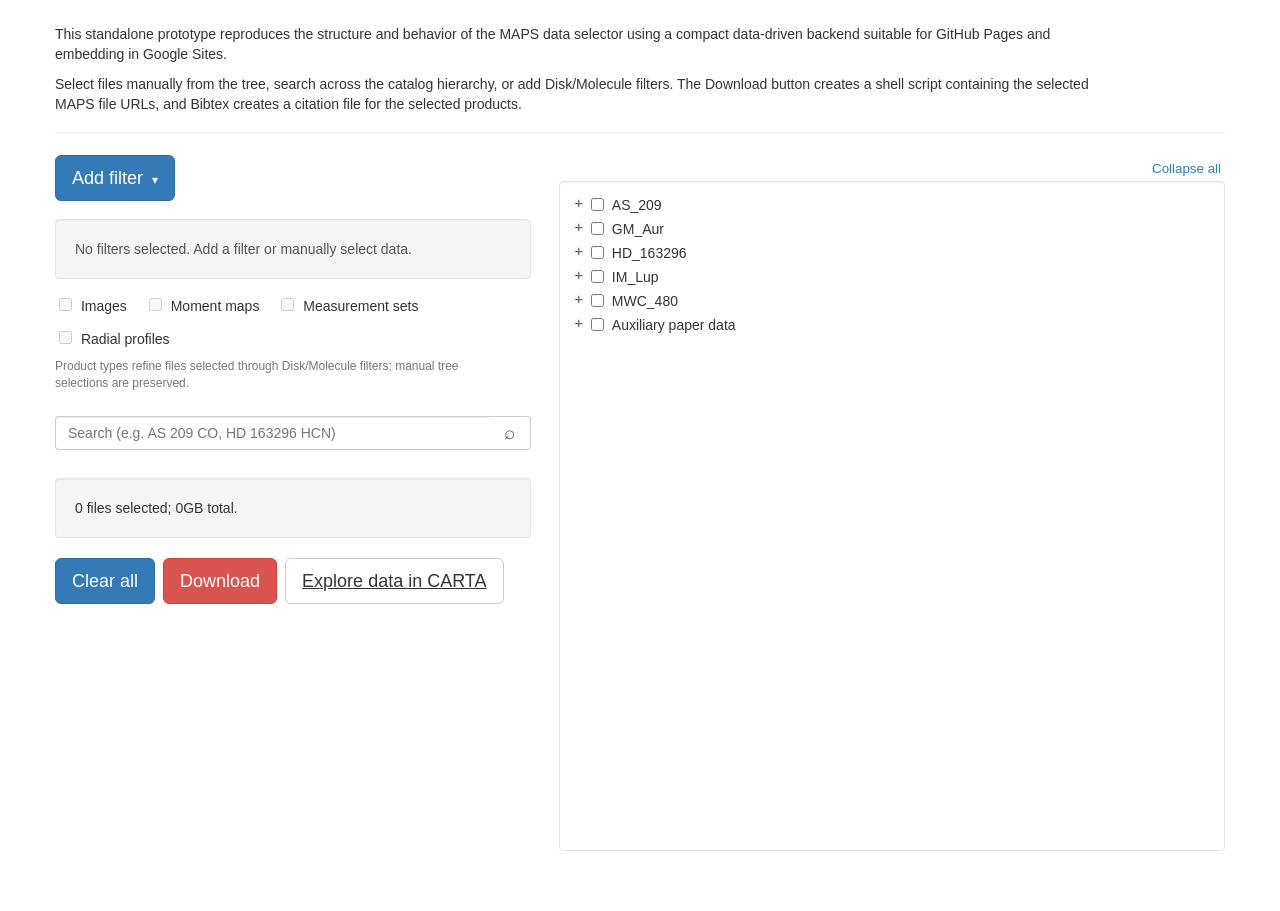
<file: index.html>
<!doctype html>
<html lang="en">
<head>
  <meta charset="utf-8">
  <meta name="viewport" content="width=device-width, initial-scale=1">
  <title>MAPS Data Browser Prototype</title>
  <link rel="stylesheet" href="assets/styles.css">
</head>
<body>
  <main class="page">
    <header class="page-heading">
      <p>
        This standalone prototype reproduces the structure and behavior of the MAPS data selector
        using a compact data-driven backend suitable for GitHub Pages and embedding in Google Sites.
      </p>
      <p>
        Select files manually from the tree, search across the catalog hierarchy, or add Disk/Molecule filters.
        The Download button creates a shell script containing the selected MAPS file URLs, and Bibtex
        creates a citation file for the selected products.
      </p>
    </header>

    <section class="interface" aria-label="MAPS data download interface">
      <aside class="left-panel">
        <div class="preset-wrap">
          <button class="btn btn-primary btn-lg preset-button" id="presetButton" type="button"
                  aria-expanded="false" aria-controls="presetMenu">
            Add filter <span class="caret">▾</span>
          </button>
          <div class="preset-menu" id="presetMenu" hidden></div>
        </div>

        <div class="well presets" id="displayPresets">
          No filters selected. Add a filter or manually select data.
        </div>

        <div class="type-filters" id="typeFilters" aria-label="Filter product types">
          <label title="Image cubes and associated image products"><input type="checkbox" id="check_images" data-filter="images" disabled> Images</label>
          <label title="Non-radial value-added image products"><input type="checkbox" id="check_mm" data-filter="moment_maps" disabled> Moment maps</label>
          <label><input type="checkbox" id="check_ms" data-filter="measurement_sets" disabled> Measurement sets</label>
          <label><input type="checkbox" id="check_rp" data-filter="radial_profiles" disabled> Radial profiles</label>
        </div>
        <p class="filter-help" id="filterHelp">
Product types refine files selected through Disk/Molecule filters; manual tree selections are preserved.
        </p>

        <div class="search-wrap">
          <div class="search-box">
            <input id="searchInput" type="text" placeholder="Search (e.g. AS 209 CO, HD 163296 HCN)" autocomplete="off">
            <button id="searchButton" type="button" aria-label="Search">⌕</button>
          </div>
          <div id="searchResults" class="search-results" hidden></div>
        </div>

        <div class="well total" id="totalSelected">0 files selected; 0GB total.</div>

        <div class="actions">
          <button class="btn btn-primary btn-lg" id="clearAll" type="button">Clear all</button>
          <button class="btn btn-danger btn-lg" id="downloadBtn" type="button">Download</button>
          <!-- Temporary CARTA prototype launcher. Remove this block when no longer needed. -->
          <a class="btn btn-default btn-lg carta-prototype-button" href="carta.html">Explore data in CARTA</a>
        </div>
      </aside>

      <section class="right-panel">
        <div class="tree-toolbar">
          <button class="link-button" id="collapseAll" type="button">Collapse all</button>
        </div>
        <div id="treeContainer" class="tree well" aria-label="MAPS product tree">
          <div class="loading">Loading MAPS catalog…</div>
        </div>
      </section>
    </section>
  </main>

  <div class="modal-backdrop" id="modalBackdrop" hidden>
    <div class="modal" role="dialog" aria-modal="true" aria-labelledby="modalTitle">
      <div class="modal-header">
        <h2 id="modalTitle">Confirm data download</h2>
        <button id="modalCloseX" class="close-button" type="button" aria-label="Close">×</button>
      </div>
      <div class="modal-body" id="downloadPopupTxt">No data was selected for download.</div>
      <div class="modal-footer">
        <button class="btn btn-default" id="modalClose" type="button">Close</button>
        <button class="btn btn-default" id="confirmBibtexBtn" type="button" disabled>Bibtex</button>
        <button class="btn btn-default" id="confirmDownloadBtn" type="button" disabled>Download</button>
      </div>
    </div>
  </div>

  <script src="data/catalog.js"></script>
  <script src="data/citations.js"></script>
  <script src="assets/app.js"></script>
</body>
</html>
</file>
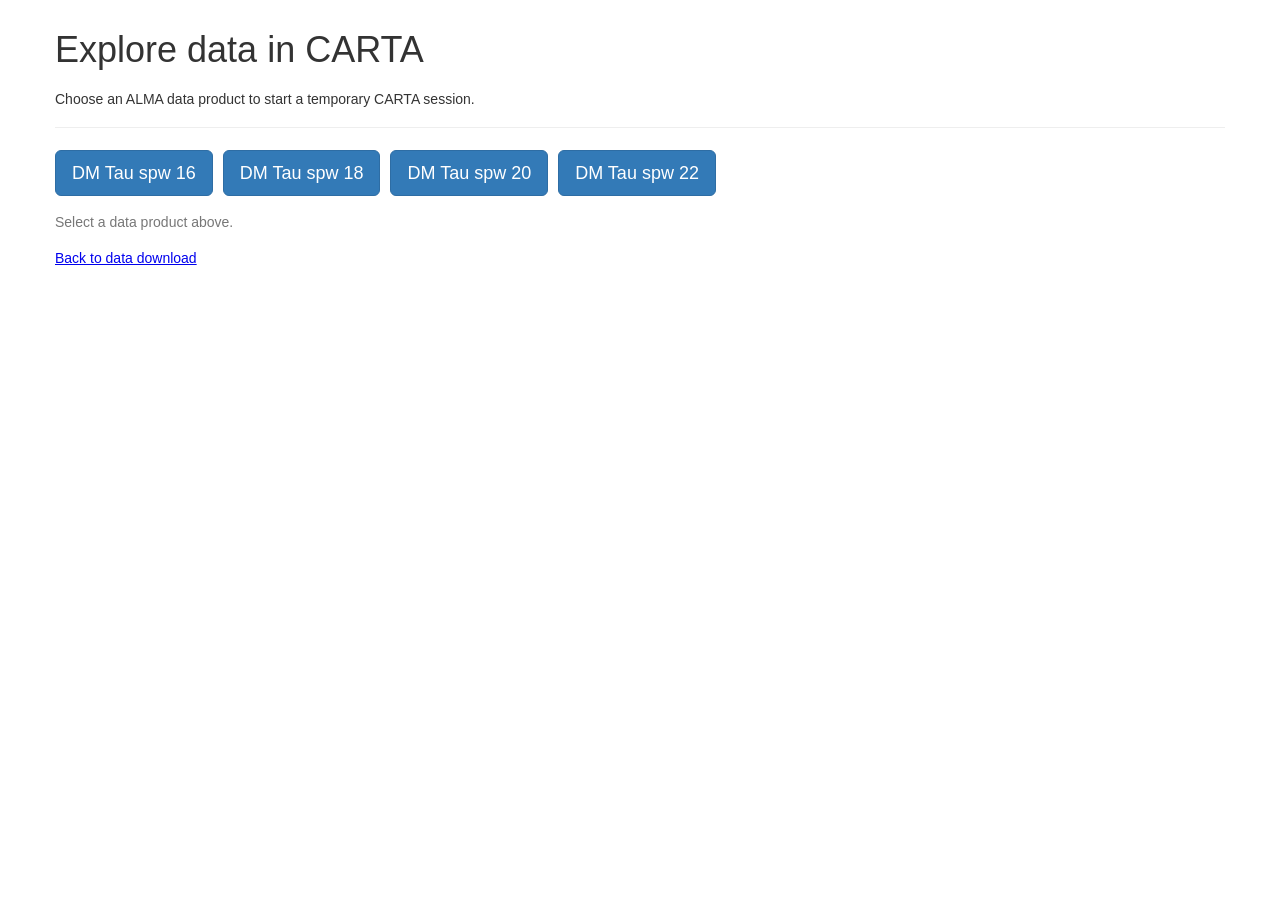
<file: carta.html>
<!doctype html>
<html lang="en">
<head>
  <meta charset="utf-8">
  <meta name="viewport" content="width=device-width, initial-scale=1">
  <title>Explore Data in CARTA</title>
  <link rel="stylesheet" href="assets/styles.css">
  <link rel="stylesheet" href="assets/carta.css">
</head>
<body>
  <main class="page carta-page">
    <header class="page-heading">
      <h1>Explore data in CARTA</h1>
      <p>Choose an ALMA data product to start a temporary CARTA session.</p>
    </header>

    <section class="carta-selector" aria-label="ALMA data products">
      <button class="btn btn-primary btn-lg carta-data-button" type="button"
              data-file="member.uid___A001_X15a1_X1ab0.DM_Tau_sci.spw16.cube.I.pbcor.fits">
        DM Tau spw 16
      </button>
      <button class="btn btn-primary btn-lg carta-data-button" type="button"
              data-file="member.uid___A001_X15a1_X1ab0.DM_Tau_sci.spw18.cube.I.pbcor.fits">
        DM Tau spw 18
      </button>
      <button class="btn btn-primary btn-lg carta-data-button" type="button"
              data-file="member.uid___A001_X15a1_X1ab0.DM_Tau_sci.spw20.cube.I.pbcor.fits">
        DM Tau spw 20
      </button>
      <button class="btn btn-primary btn-lg carta-data-button" type="button"
              data-file="member.uid___A001_X15a1_X1ab0.DM_Tau_sci.spw22.cube.I.pbcor.fits">
        DM Tau spw 22
      </button>
    </section>

    <p class="carta-status" id="cartaStatus" role="status" aria-live="polite">
      Select a data product above.
    </p>

    <section class="carta-viewer" id="cartaViewer" aria-label="CARTA viewer" hidden>
      <iframe id="cartaFrame" title="CARTA viewer" allow="fullscreen"></iframe>
    </section>

    <p class="carta-back-link"><a href="index.html">Back to data download</a></p>
  </main>

  <script src="assets/carta.js"></script>
</body>
</html>
</file>
<file: assets/styles.css>
:root {
  --blue: #337ab7;
  --blue-border: #2e6da4;
  --red: #d9534f;
  --red-border: #d43f3a;
  --border: #e3e3e3;
  --well: #f5f5f5;
  --text: #333;
  --muted: #777;
}
* { box-sizing: border-box; }
html { font-family: "Helvetica Neue", Helvetica, Arial, sans-serif; color: var(--text); background: #fff; }
body { margin: 0; font-size: 14px; line-height: 1.42857143; }
.page { width: min(1170px, calc(100% - 30px)); margin: 24px auto 40px; }
.page-heading { border-bottom: 1px solid #eee; margin-bottom: 22px; padding-bottom: 8px; }
.page-heading h1 { font-size: 36px; font-weight: 400; margin: 0 0 14px; }
.page-heading p { max-width: 1050px; margin: 0 0 10px; }
.interface { display: grid; grid-template-columns: minmax(290px, 5fr) minmax(440px, 7fr); gap: 28px; align-items: start; }
.left-panel { min-width: 0; }
.right-panel { min-width: 0; }
.btn {
  display: inline-block; margin-bottom: 0; font-weight: 400; text-align: center;
  vertical-align: middle; cursor: pointer; background-image: none; border: 1px solid transparent;
  white-space: nowrap; padding: 6px 12px; font-size: 14px; line-height: 1.42857143;
  border-radius: 4px; user-select: none;
}
.btn-lg { padding: 10px 16px; font-size: 18px; line-height: 1.3333333; border-radius: 6px; }
.btn-primary { color: #fff; background: var(--blue); border-color: var(--blue-border); }
.btn-danger { color: #fff; background: var(--red); border-color: var(--red-border); }
.btn-default { color: #333; background: #fff; border-color: #ccc; }
.btn:disabled { cursor: not-allowed; opacity: .65; }
.well {
  min-height: 20px; padding: 19px; margin-bottom: 20px; background: var(--well);
  border: 1px solid var(--border); border-radius: 4px; box-shadow: inset 0 1px 1px rgba(0,0,0,.05);
}
.preset-button { margin-bottom: 18px; }
.caret { font-size: 12px; margin-left: 4px; }
.presets { max-height: 105px; overflow-y: auto; color: #555; }
.type-filters { display: flex; flex-wrap: wrap; gap: 12px 18px; margin: -4px 0 26px; }
.type-filters label { white-space: nowrap; font-weight: 400; }
.type-filters input { margin-right: 5px; }
.search-wrap { position: relative; margin: 0 0 28px; }
.search-box { display: flex; width: 100%; }
.search-box input {
  flex: 1; min-width: 0; height: 34px; padding: 6px 12px; font-size: 14px; color: #555;
  background: #fff; border: 1px solid #ccc; border-right: 0; border-radius: 4px 0 0 4px;
  box-shadow: inset 0 1px 1px rgba(0,0,0,.075);
}
.search-box button {
  width: 42px; border: 1px solid #ccc; border-left: 0; border-radius: 0 4px 4px 0;
  background: #fff; font-size: 19px; color: #555; cursor: pointer;
}
.search-results {
  position: absolute; top: 35px; left: 0; right: 0; z-index: 20; max-height: 300px; overflow-y: auto;
  background: white; border: 1px solid #ccc; border-radius: 0 0 4px 4px; box-shadow: 0 6px 12px rgba(0,0,0,.175);
}
.search-summary { padding: 7px 11px; font-size: 12px; font-weight: 600; color: #777; background: #fafafa; border-bottom: 1px solid #eee; }
.search-result { padding: 8px 11px; cursor: pointer; border-bottom: 1px solid #eee; overflow-wrap: anywhere; }
.search-result:hover, .search-result.active { background: #f5f5f5; }
.search-result.node .search-result-main { font-weight: 600; }
.search-result-main { color: #333; }
.search-result small { color: #777; display: block; margin-top: 2px; }
.search-empty { cursor: default; color: #666; }
.search-more { padding: 8px 11px; color: #777; background: #fafafa; font-size: 12px; }
.total { font-size: 14px; margin-top: 4px; }
.actions { display: flex; gap: 8px; }
.tree-toolbar { display: flex; justify-content: flex-end; min-height: 26px; }
.link-button { border: 0; padding: 2px 4px; background: transparent; color: var(--blue); cursor: pointer; }
.tree {
  height: 670px; overflow: auto; background: #fff; padding: 12px 10px;
  overscroll-behavior: contain;
}
.loading { color: var(--muted); padding: 8px; }
.tree-list, .tree-list ul { list-style: none; margin: 0; padding-left: 20px; }
.tree-list { padding-left: 0; }
.tree-row {
  display: flex; align-items: flex-start; min-height: 24px; line-height: 22px; gap: 3px;
  white-space: nowrap;
}
.toggle {
  width: 18px; flex: 0 0 18px; border: 0; padding: 0; background: transparent; cursor: pointer;
  color: #555; font-family: monospace; line-height: 22px; font-size: 15px;
}
.toggle.spacer { cursor: default; }
.tree-check { margin: 4px 5px 0 0; flex: 0 0 auto; }
.tree-label { cursor: pointer; display: inline-block; min-width: 0; }
.tree-row.leaf .tree-label { cursor: default; }
.tree-row a { color: #337ab7; text-decoration: none; }
.tree-row a:hover { text-decoration: underline; }
.children[hidden] { display: none !important; }
.tree-highlight { background: #fff2a8; outline: 2px solid #f0d76a; }
.modal-backdrop {
  position: fixed; inset: 0; z-index: 1000; background: rgba(0,0,0,.5);
  display: flex; align-items: flex-start; justify-content: center; padding: 70px 15px;
}
.modal-backdrop[hidden] { display: none; }
.modal { width: min(600px, 100%); background: white; border-radius: 6px; box-shadow: 0 5px 15px rgba(0,0,0,.5); }
.modal-header, .modal-footer { padding: 15px; border-bottom: 1px solid #e5e5e5; }
.modal-footer { border-bottom: 0; border-top: 1px solid #e5e5e5; text-align: right; }
.modal-body { padding: 15px; }
.modal-header { position: relative; }
.modal-header h2 { margin: 0; font-size: 18px; font-weight: 500; }
.close-button { position: absolute; right: 15px; top: 9px; border: 0; background: transparent; font-size: 27px; color: #777; cursor: pointer; }
.modal-footer .btn + .btn { margin-left: 5px; }
@media (max-width: 850px) {
  .interface { grid-template-columns: 1fr; }
  .tree { height: 560px; }
}

/* Working download-preset controls */
.preset-wrap { position: relative; display: inline-block; margin-bottom: 18px; }
.preset-wrap .preset-button { margin-bottom: 0; }
.preset-menu {
  position: absolute; top: calc(100% + 4px); left: 0; z-index: 40;
  width: min(520px, calc(100vw - 50px)); max-height: 520px; overflow-y: auto;
  background: #fff; border: 1px solid #ccc; border-radius: 4px;
  box-shadow: 0 6px 12px rgba(0,0,0,.175); padding: 8px 0;
}
.preset-menu[hidden] { display: none; }
.preset-group + .preset-group { border-top: 1px solid #eee; margin-top: 7px; padding-top: 7px; }
.preset-group-title { padding: 5px 12px 4px; font-size: 12px; font-weight: 700; color: #777; text-transform: uppercase; letter-spacing: .04em; }
.preset-items { display: grid; grid-template-columns: repeat(2, minmax(0, 1fr)); padding: 0 6px 5px; }
.preset-item {
  border: 0; background: #fff; color: #333; text-align: left; padding: 6px 8px;
  border-radius: 3px; cursor: pointer; font: inherit;
}
.preset-item:hover:not(:disabled), .preset-item:focus-visible:not(:disabled) { background: #f5f5f5; outline: none; }
.preset-item:disabled { color: #aaa; cursor: not-allowed; }

.facet-row { display: flex; align-items: flex-start; gap: 8px; margin-bottom: 8px; }
.facet-row:last-child { margin-bottom: 0; }
.facet-label { flex: 0 0 66px; padding-top: 4px; font-weight: 600; color: #555; }
.facet-chips { display: flex; flex-wrap: wrap; gap: 6px; }
.filter-chip {
  display: inline-flex; align-items: center; gap: 5px; background: #fff; border: 1px solid #ccc;
  border-radius: 14px; padding: 2px 5px 2px 9px; color: #333; line-height: 20px;
}
.chip-remove {
  border: 0; background: transparent; color: #777; cursor: pointer; padding: 0 3px; margin: 0;
  font-size: 18px; line-height: 18px; border-radius: 50%;
}
.chip-remove:hover, .chip-remove:focus-visible { color: #333; background: #eee; outline: none; }
.filter-help { margin: -17px 0 24px; color: #777; font-size: 12px; max-width: 430px; }
@media (max-width: 520px) {
  .preset-items { grid-template-columns: 1fr 1fr; }
  .preset-menu { width: calc(100vw - 45px); }
}
</file>
<file: assets/carta.css>
.carta-prototype-button {
  text-decoration: none;
}

.carta-selector {
  display: flex;
  flex-wrap: wrap;
  gap: 10px;
  margin-bottom: 16px;
}

.carta-data-button {
  min-width: 150px;
}

.carta-status {
  min-height: 20px;
  color: var(--muted);
  margin: 0 0 16px;
}

.carta-viewer {
  height: min(78vh, 800px);
  min-height: 520px;
  overflow: hidden;
  border: 1px solid var(--border);
  border-radius: 4px;
  background: #111;
}

.carta-viewer[hidden] {
  display: none;
}

.carta-viewer iframe {
  display: block;
  width: 100%;
  height: 100%;
  border: 0;
}

.carta-back-link {
  margin-top: 16px;
}

@media (max-width: 600px) {
  .carta-viewer {
    min-height: 420px;
  }
}
</file>
